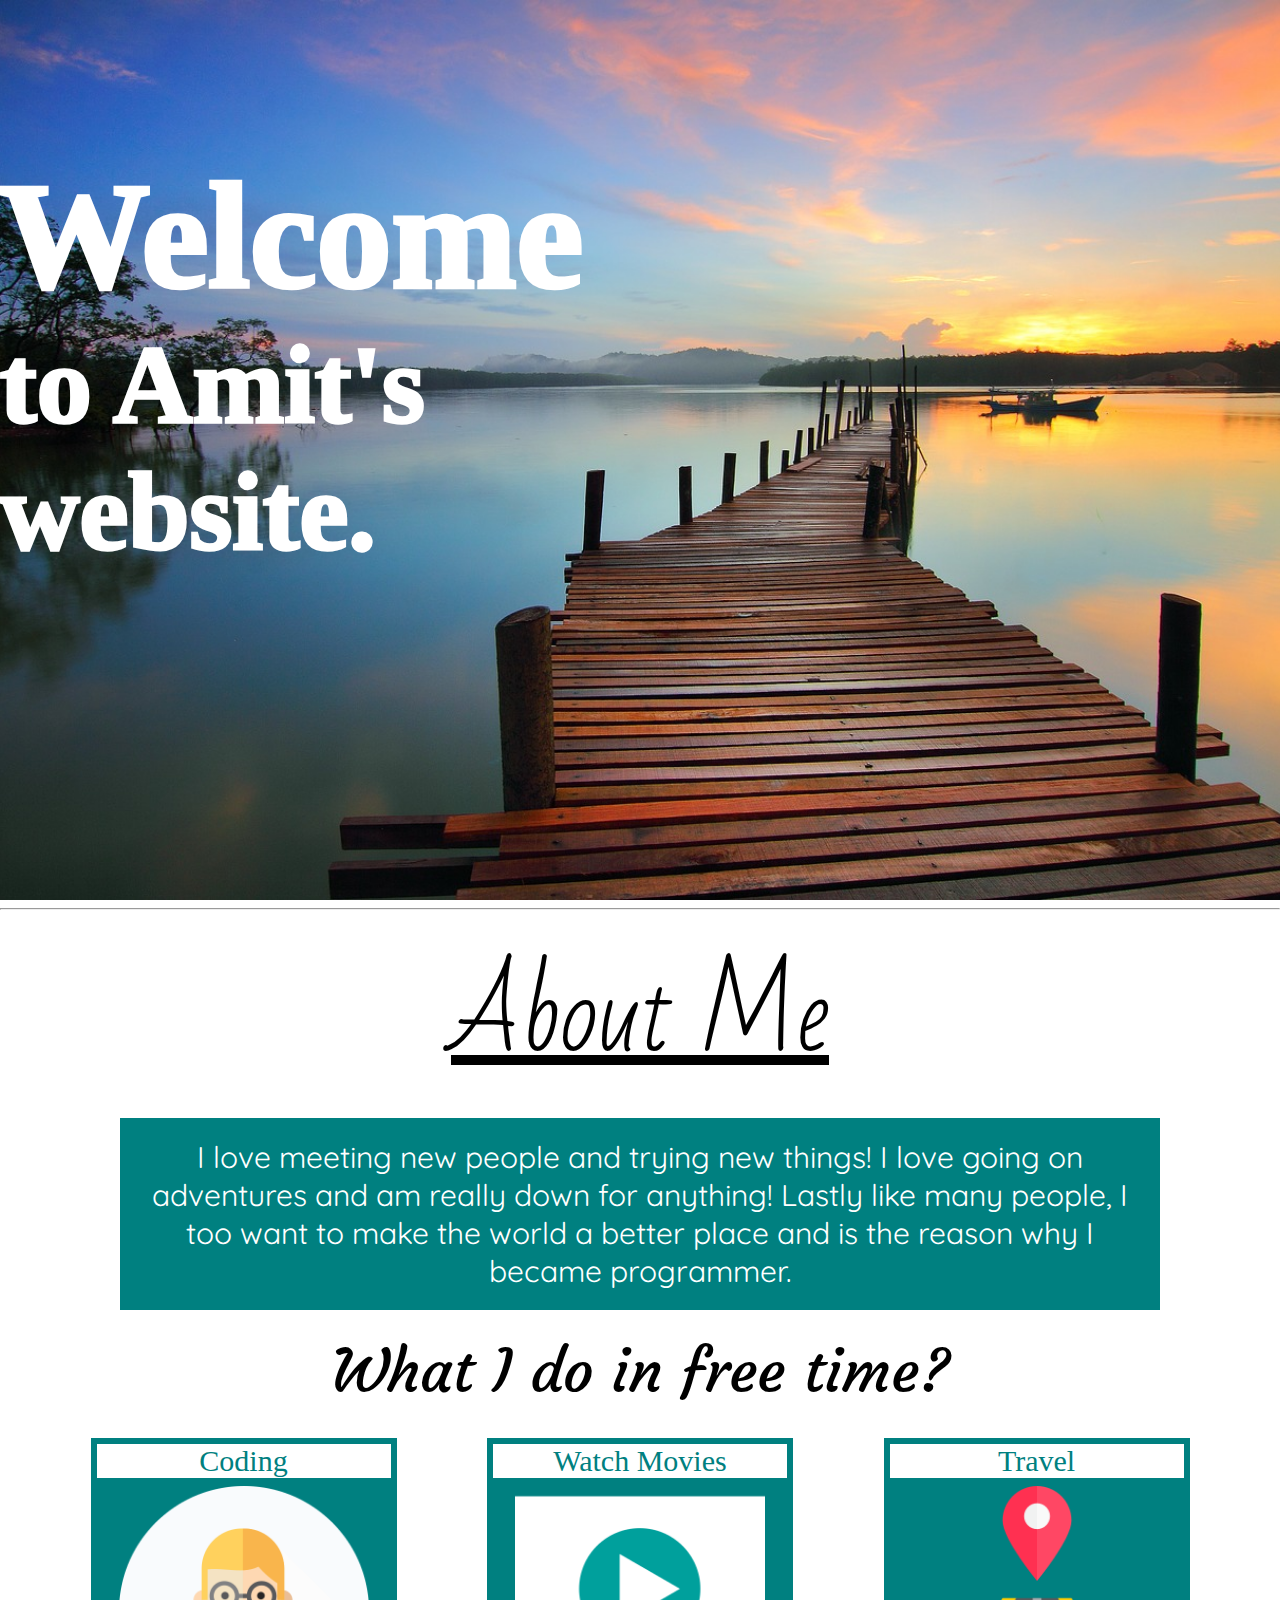
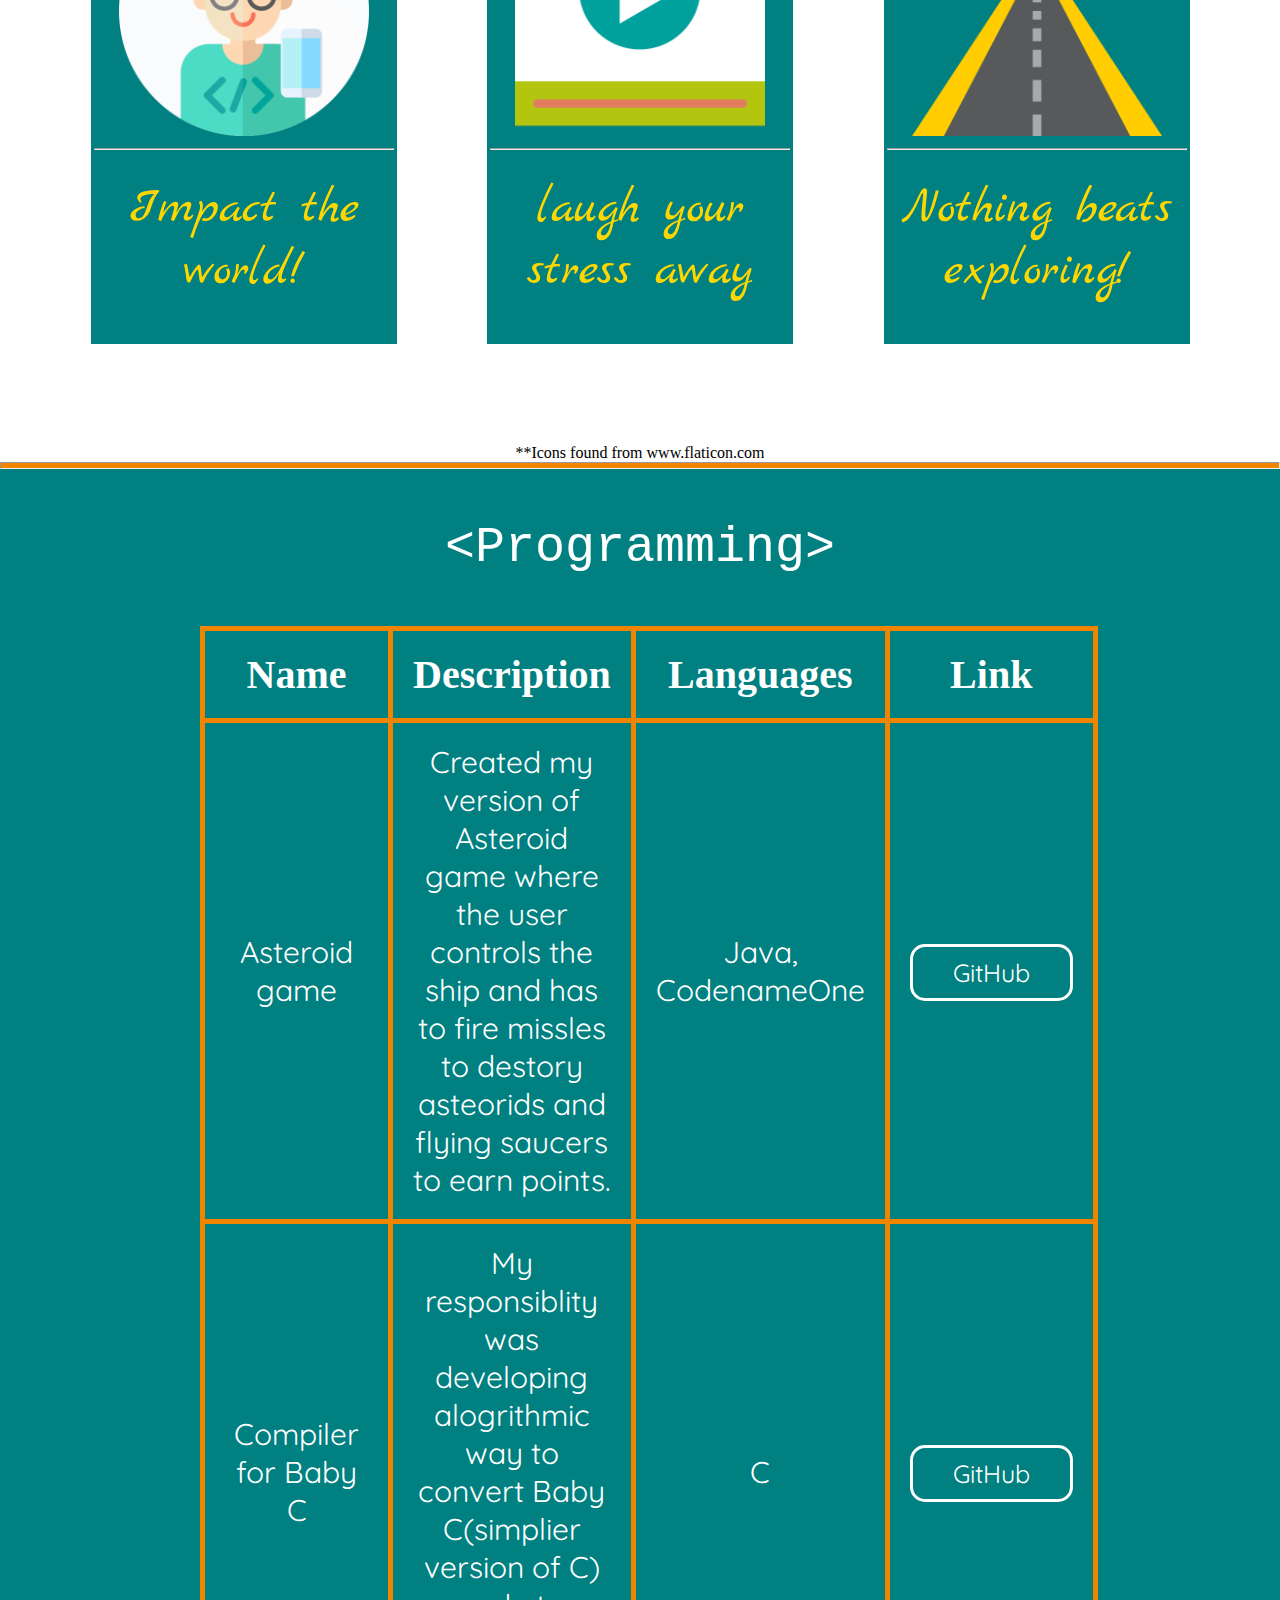
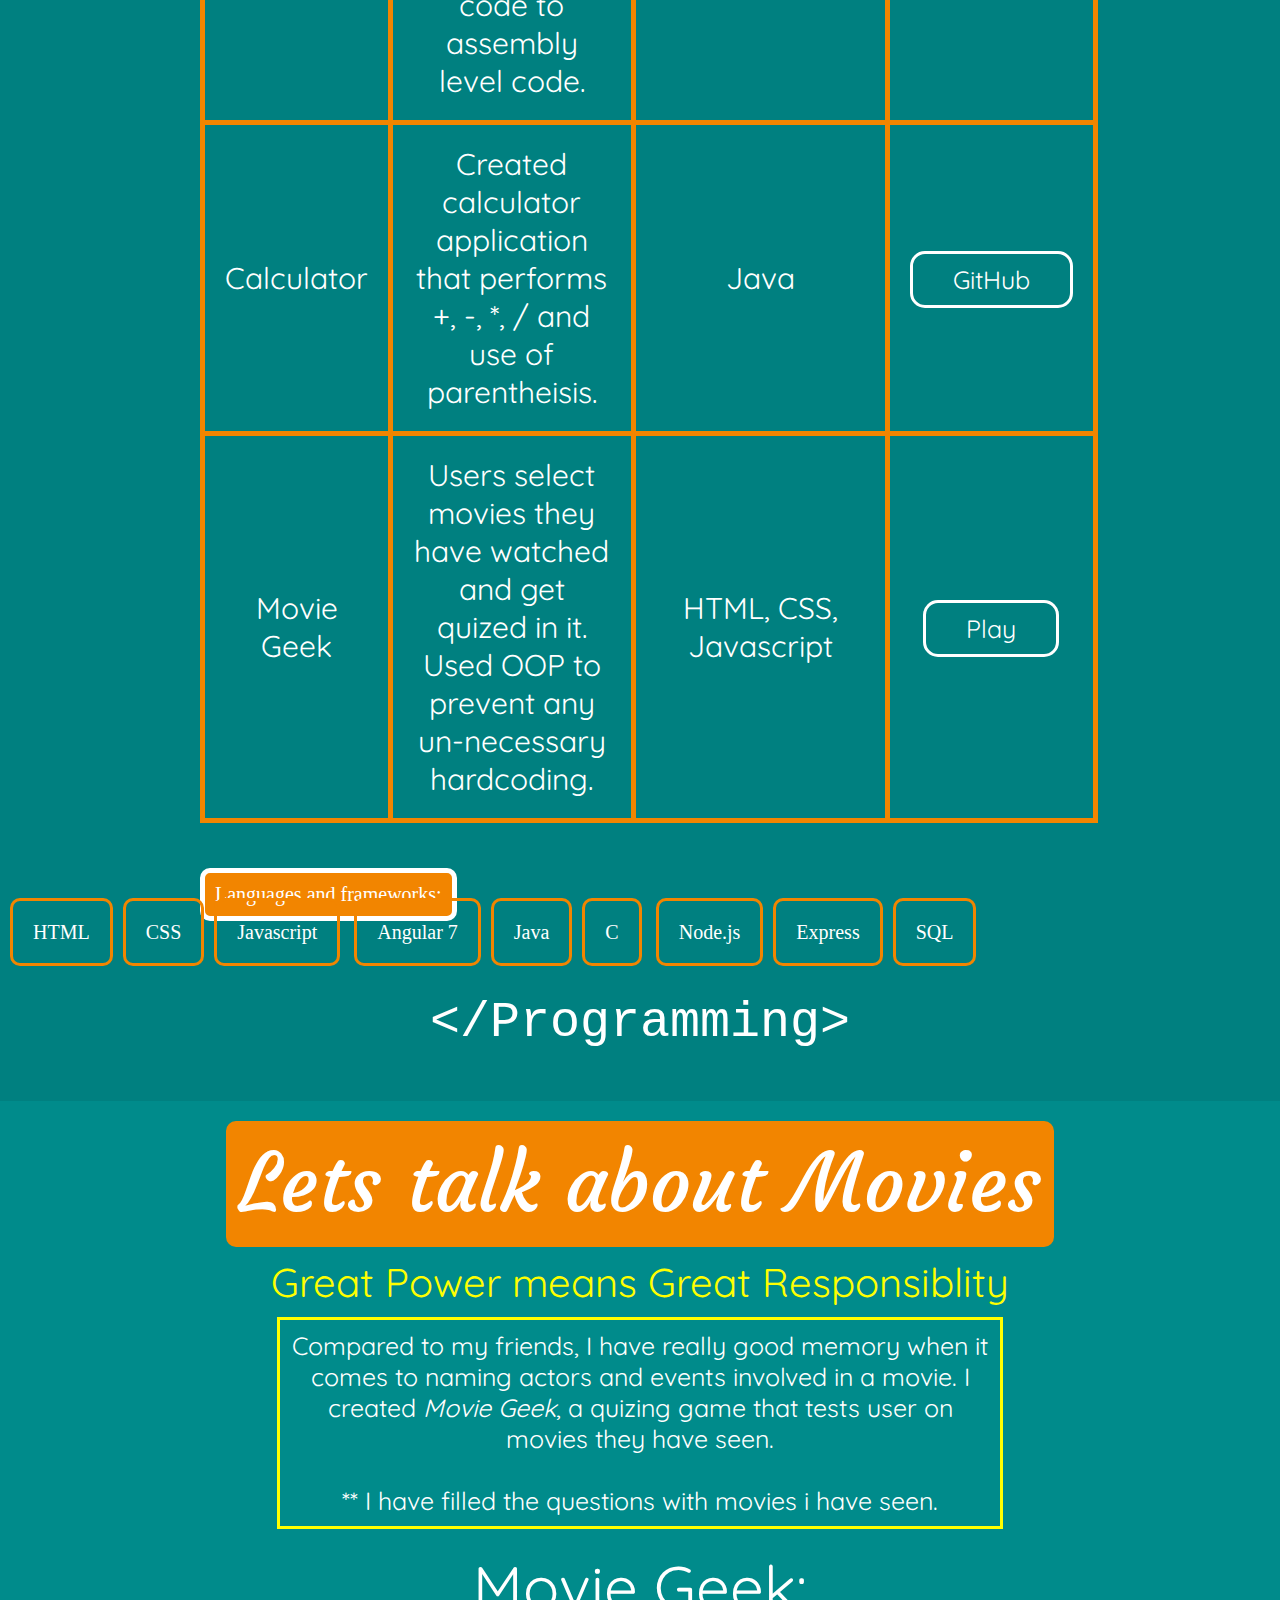
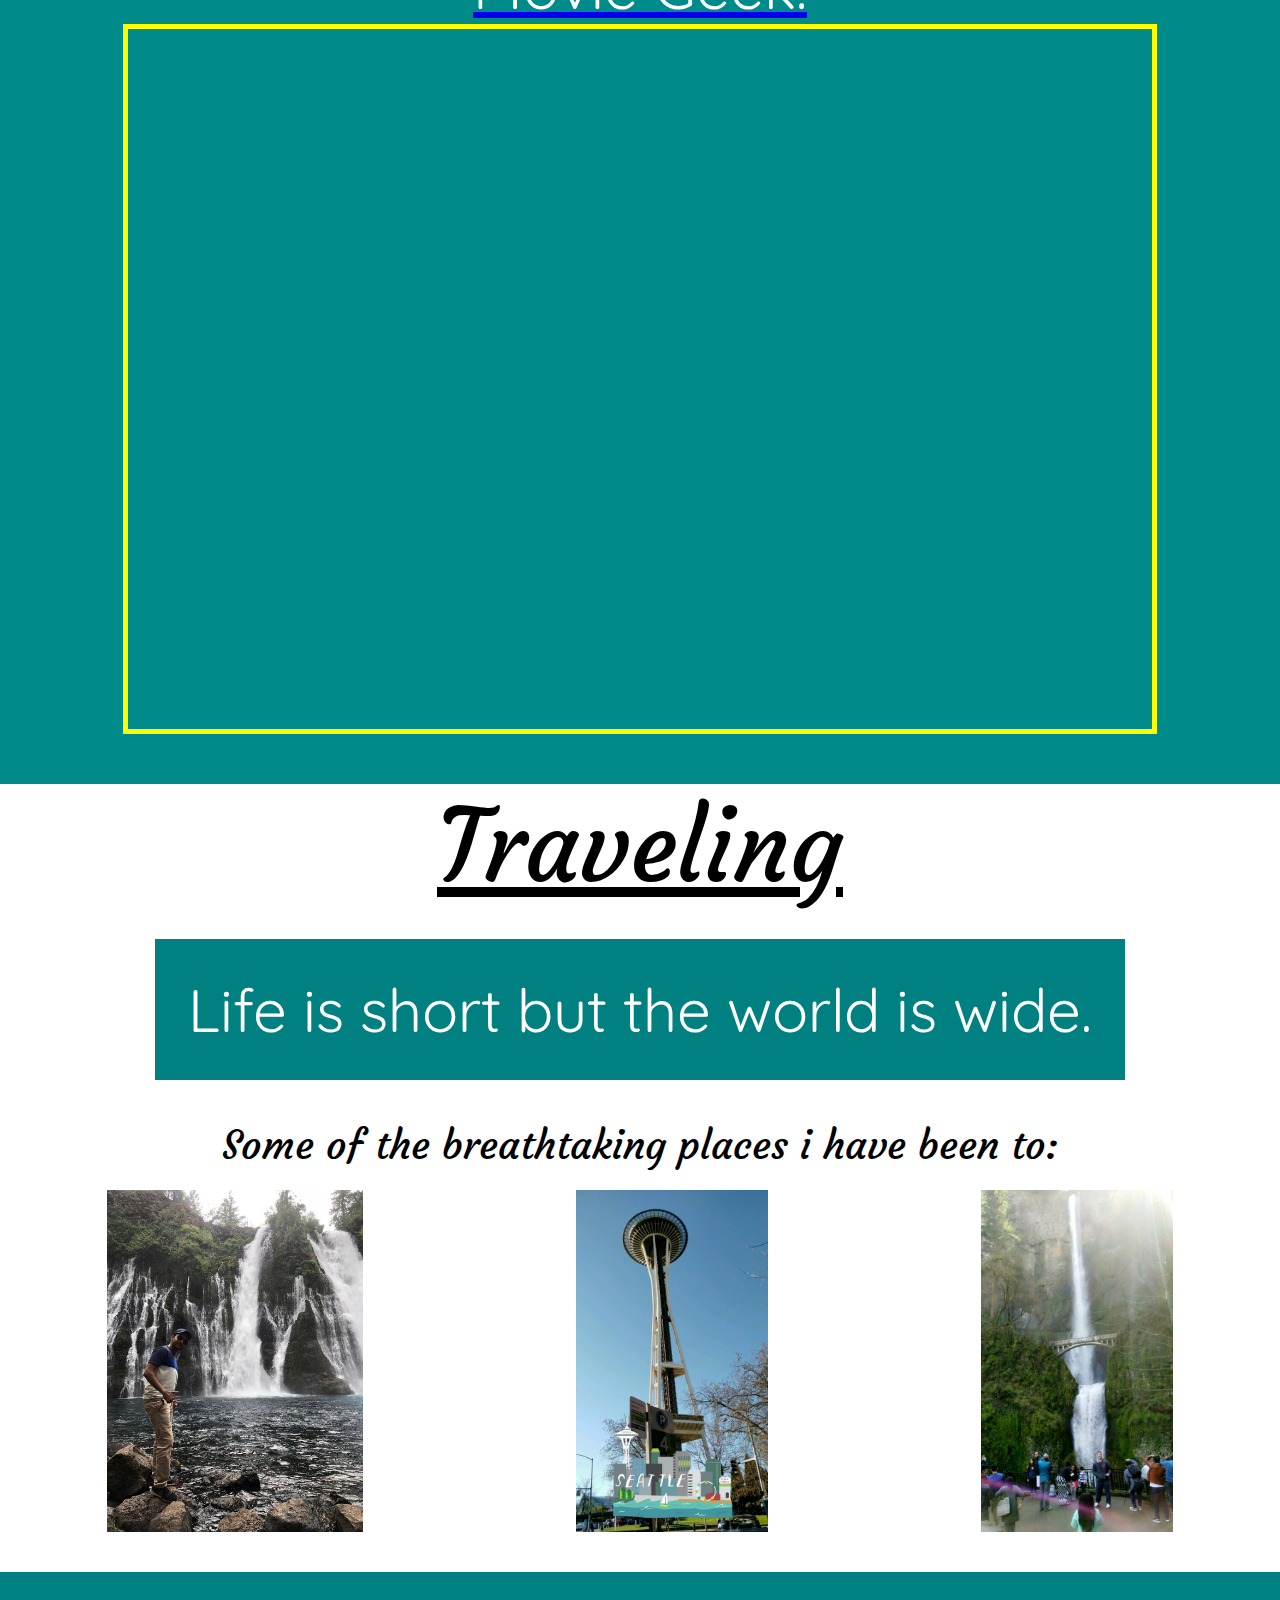
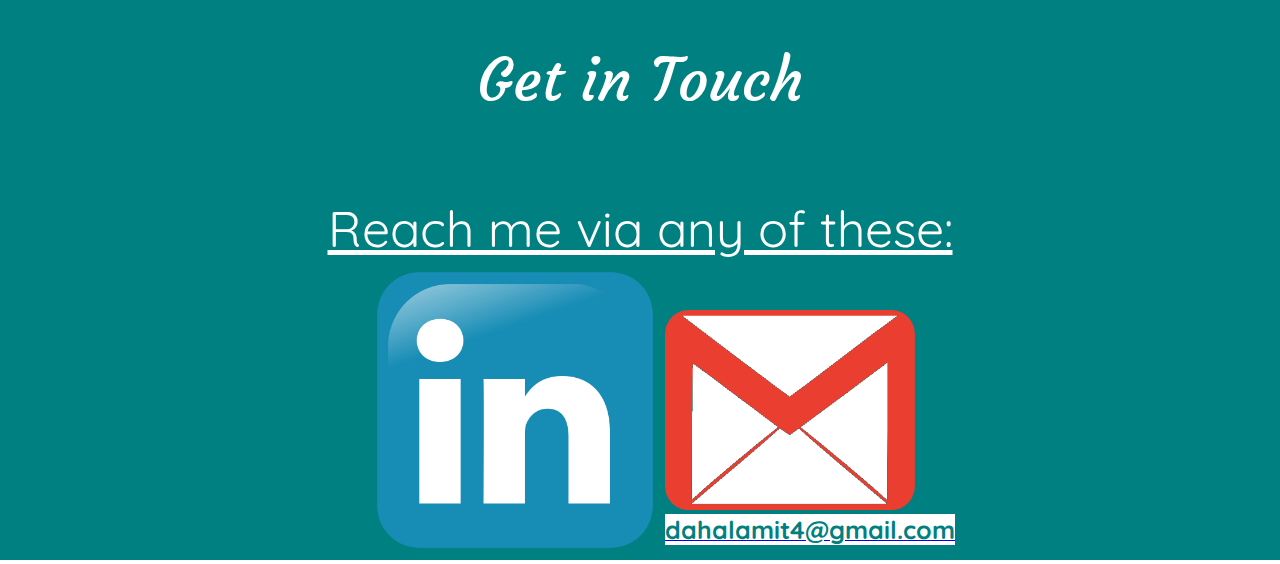
<file: index.html>
<!DOCTYPE HTML>

<html>
  <head>
      <link rel="stylesheet" href="https://fonts.googleapis.com/css?family=Bokor|Quicksand|Shadows+Into+Light|Bad+Script|Courgette|Marck+Script" rel="stylesheet">
      <link rel="stylesheet" href="./homepage.css">
      <title>Amit Dahal's page</title>
  </head>
  <body>
    <div id="landingImg">
      <span id= "welcomeText" >Welcome </span>
      <span id= "welcomeText2">to Amit's <br>website.</span>
    </div>
    <hr>
    <div id="aboutMeTitle">About Me</div>
    <div id="aboutArea">
      <div id="aboutMeText"> I love meeting new people and trying new things! I love
        going on adventures and am really down for anything! Lastly like many people, I  too want to make the world a better place and is the reason 
        why I became programmer.
      </div>
    </div>
    <div id="freeTimeTitle">What I do in free time?</div>

    <div id="HobbyContainer">

      <div class="HobbyArea">
        <div class="HobbyTitle">Coding</div>
        <img class=hobbyIconsPic src="photos/programmer.png"><hr>
        <div class="HobbyText">
            Impact the world!<br>
        </div>
      </div>

      <div class="HobbyArea">
        <div class="HobbyTitle">Watch Movies</div>
        <img class=hobbyIconsPic src="photos/video-play.png"><hr>
        <div class="HobbyText">laugh your stress away</div>
      </div>
      <div class="HobbyArea">
          <div class="HobbyTitle">Travel</div>
          <img class=hobbyIconsPic src="photos/road.png"><hr>
          <div class="HobbyText">Nothing beats exploring!</div>
        </div>
      </div>
      
    </div>
    <div id="endspace">**Icons found from www.flaticon.com </div>
    <hr id=secondHr>
    <div id="programBackground">
      <div class=programmingTitle>&ltProgramming&gt</div>
      <table id="tableContainer">
        <tr>
          <th>Name</th>
          <th>Description</th>
          <th>Languages</th>
          <th>Link</th>
        </tr>
        <!--project info.-->
        <tr>
          <td>Asteroid game</td>
          <td>Created my version of Asteroid game where the user controls
            the ship and has to fire missles to destory asteorids and flying saucers to
            earn points.
          </td>
          <td>Java, CodenameOne</td>
          <td>
            <a href="https://github.com/link05/AsteroidGame" target="_blank"  class="prjLink">
              GitHub
            </a>
          </td>
        </tr>

        <tr>
          <td>Compiler for Baby C</td>
          <td> My responsiblity was developing
            alogrithmic way to convert Baby C(simplier version of C) code
            to assembly level code.
          </td>
          <td>C</td>
          <td>
            <a href="https://github.com/link05/Compiler-for-babyC" target="_blank" class="prjLink">GitHub</a>
          </td>
        </tr>

        <tr>
          <td>Calculator</td>
          <td>Created calculator application that 
            performs +, -, *, / and use of parentheisis.
          </td>
          <td>Java</td>
          <td><a href="https://github.com/link05/Calculator" target="_blank"  class="prjLink">GitHub</a></td>
        </tr>

        <tr>
          <td id="movieGeekReference">Movie Geek</td>
          <td> Users select movies they have watched and get quized in it. Used OOP to 
            prevent any un-necessary hardcoding.
          </td>
          <td>
            HTML, CSS, Javascript
          </td>
          <td>
            <a href="https://link05.github.io/movieGame.html" target="_blank"  class="prjLink">Play</a>
          </td>
        </tr>
      </table>
      <div id="languageContainer">
      <span id="languageTitle">Languages and frameworks:</span>
      <div id="languageList">
       <span>HTML</span><span>CSS</span><span>Javascript</span>
       <span>Angular 7</span><span>Java</span><span>C</span>
       <span>Node.js</span><span>Express</span><span>SQL</span>
      </div>
    </div>
      <div class = programmingTitle>&lt/Programming&gt</div>
    </div>
    <div id="movieArea">
        <div id="movieTitleArea"><div id="movieTitleText">Lets talk about Movies</div></div>
        <div id="uselessTalent">Great Power means Great Responsiblity</div>
        <div id="movieTalentArea">
          <div id="movieTalent">Compared to my friends, I have really good memory when it comes to 
            naming actors and events involved in a movie. I created <em>Movie Geek</em>, a quizing game that tests user on movies they have seen.
            <br><br>
            ** I have filled the questions with movies i have seen. 
          </div>
        </div>
        <a href="#movieGeekReference"><div id="gameTitle">Movie Geek:</div></a>
        <div id="gameDemoArea">
           <iframe id="demo" src="https://link05.github.io/movieGame.html" height="700" width="80%"></iframe>
      </div>
    </div>

    <div id="TravelArea">
      <div id="TravelTextArea"><div id="TravelText">Traveling</div></div>

      <div id="TravelQuoteArea"><div id="TravelQuote">Life is short but the world is wide.</div></div>
      <div id="placesTitle">Some of the breathtaking places i have been to:</div>
      <div id="pictureContainers">
        <img id="burneyFallsPic" src="photos/bernieportrait.JPG">
        <img id="spaceneedlePic" src="photos/spaceneedle.JPG">
        <img id="multinomahPic" src="photos/multinomah.JPG">
      </div>
    </div>
    <div id="contactArea">
      <div id="contactTitle">Get in Touch</div>
      <div id="reachMeHeader">Reach me via any of these:</div>
      <div id="contactMethods">
        <a id= "linkedinLink" href="https://www.linkedin.com/in/amit-dahal-9482ab140/">
          <img  id="linkedinPic" src="photos/linkedIN.png">
        </a>
        <a id="mailLink" href="mailto:dahalamit4@gmail.com">
          <img id="gmailPic" src="photos/gmail.png">
          <span id="emailaddress">dahalamit4@gmail.com</span>
        </a>
      </div>
  </body>
</html>
</file>
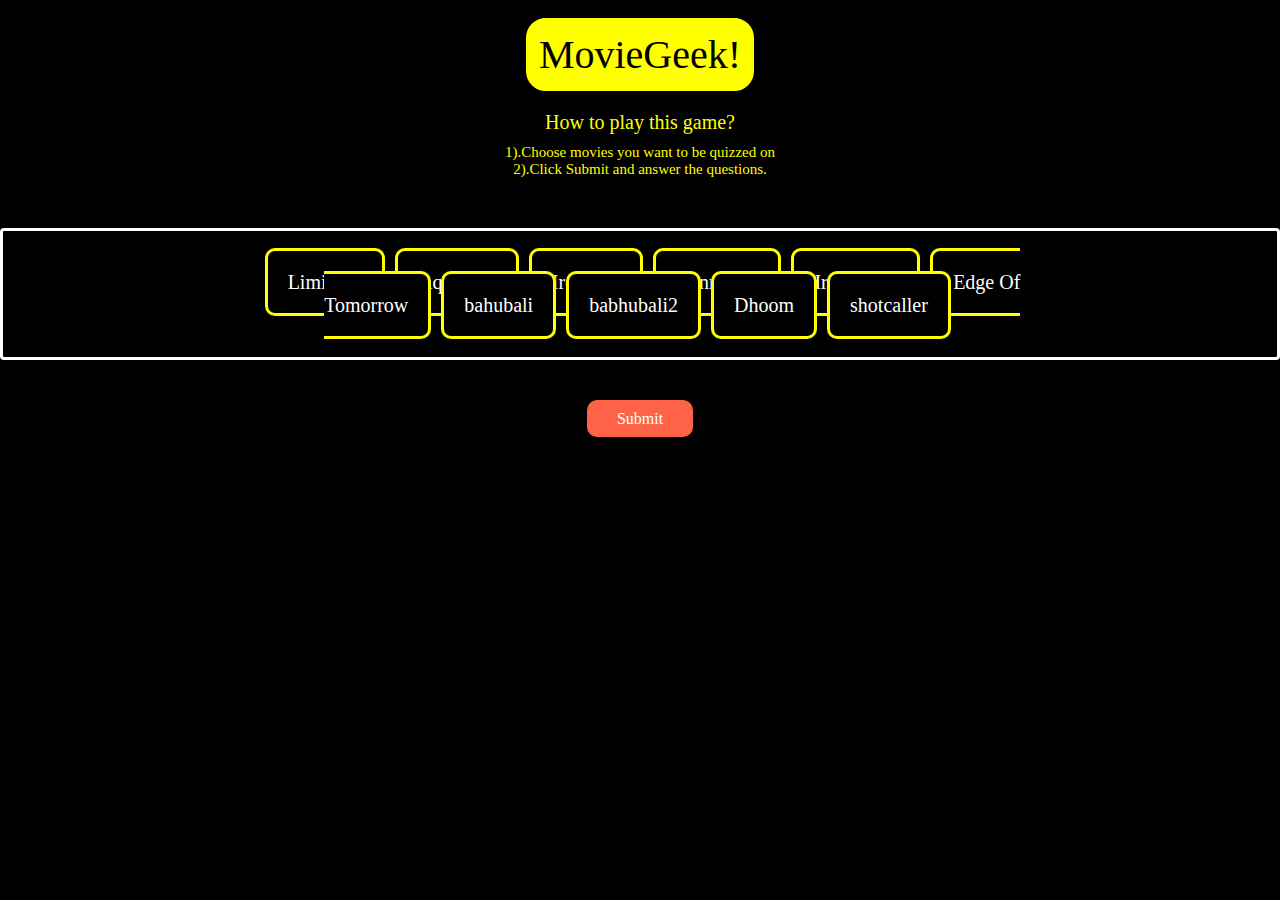
<file: movieGame.html>
<!DOCTYPE html5>
<html>
    <head>
        <title>Welcome to MovieGeek</title>
        <link rel="stylesheet" href="./movieGame.css"> 
    </head>
    <body>
      <div id='backgroundcolor'><br>
        <div id='movieGeekArea'><span id='movieGeektitle'>MovieGeek!</span></div>
        <div id="step1">
            <div id="gameInstructionsTitle">How to play this game?</div>
            <div class="gameInstructions"> 1).Choose movies you want to be quizzed on</div>
            <div class= "gameInstructions">2).Click Submit and answer the questions.</div>
          <div id="movieList"></div>
          <div id= 'submitArea'><span id='submitBtn'>Submit</span></div>
          <div id='noMovieSelected'></div>
        </div>
        <div id='step2'>
          <div id='getReady'>Get Ready...Game starts in <span id='startCountDown'>5</span></div>
          <div id='questionTimerArea'></div>
          <div id='GameArea'>
            <div id='questionArea'></div>
            <div id='optionsArea'>
              <div id='firstOptionRow'>
                  <span id ='optionA'></span>
                  <span id ='optionB'></span>
               </div>
               <div id='secondOptionRow'>
                 <span id ='optionC'></span>
                 <span id ='optionD'></span>
                </div>
            </div>
          </div>
        </div>
        <div id='step3'>
          <div id='gameOverTitle'>Game Over!</div>
          <div id="totalScoreArea">Your Score<div id='totalScore'></div></div>
           <div id="playAgainArea">
             <span id='playAgain'> Play Again!</span>
            </div>
        </div>
      </div>
      <script type = "text/javascript" src = "./movieGame.js"> </script>
    </body>
</html>
</file>
<file: homepage.css>
body,html{
    height:100%;
    margin:0%;
}
#landingImg{
  background-image: url("./sunrise.jpg");
  height:100%;
  background-repeat: no-repeat;   
  background-position:center;
  background-size:cover;
}

#welcomeText{
    padding-top: 150px;
    display:block;
    color:white;
    font-size:150px;
    font-weight: 1000;
}

#welcomeText2{
    display:block;
    color:white;
    font-size:110px;
    font-weight: 1000;
}

#aboutMeTitle{
    text-align:center;
    color:black;
    font-size:100px;
    font-family: 'Bad Script', cursive;
    text-decoration: underline;
    text-decoration-color:black;
    
}

#profileImg{
    height:20%x;
    width:20%;
    float:left;
    margin-right:50px; 
    margin-left:10px;
}

#profileImg2{
    height:60%;
    width:20%;
    float:right;
    margin-right:10px;
}

#aboutArea{
    text-align: center;
 
}

#aboutMeText{
    color:white;
    background-color: teal;
    border-style:solid;
    padding:20px;
    font-size:30px; 
    font-family: 'Quicksand', sans-serif;
    display:inline-block;
    width:1000px;
    animation: fadein 3s;
    -moz-animation: fadein 3s; /* Firefox */
    -webkit-animation: fadein 3s; /* Safari and Chrome */
    -o-animation: fadein 3s; /* Opera */
}
@keyframes fadein {
    from {
        opacity:0;
    }
    to {
        opacity:1;
    }
}
@-moz-keyframes fadein { /* Firefox */
    from {
        opacity:0;
    }
    to {
        opacity:1;
    }
}
@-webkit-keyframes fadein { /* Safari and Chrome */
    from {
        opacity:0;
    }
    to {
        opacity:1;
    }
}
@-o-keyframes fadein { /* Opera */
    from {
        opacity:0;
    }
    to {
        opacity: 1;
    }
}
#hobbiesTitle{
    display:inline-block;
    font-size:50px;
    color:teal;
    margin-top:100px;
    padding:10px;
    text-decoration:underline;
    border-style:solid;
    border-radius:10px;
    border-color:teal;
}

.hobbyContainer{
    background-color:teal;
    border-style:solid;
    border-width:4px;
    border-radius:10px;
    padding-top:50px;
}

.hobbyIconsPic{
    margin-left:25px;
    margin-right:25px;
    margin-top:5px;
    width:250px;
    height:250px;
    background-color: teal;
}

.hobby{
    width:25%;
    float:left;
    margin:0px;
    text-align:center;
}
.center{
    text-align:center;
}

.whiteFont{
    color:white;
}

.hobbyLink{
    width:200px;
}

figcaption{
    padding-top:20px;
    color:white;
    font-size:25px;
}

.hobby a{
    text-decoration:none;
}

#programBackground{
    margin:0%;
    background-color: teal;
    /*add horizontal line*/
}

.programmingTitle{
    padding-top:50px;
    padding-bottom:50px;
    font-size:50px;
    color:white;
    font-family:'Courier New';
    text-align:center;
    font-weight: 500;
}
table, th, td {
    border: 5px solid #F28500;
    border-collapse: collapse;
    border-radius: 10px;
  }
  th,td{
      padding:20px;
      color:white;
  }
  table{
      border-spacing: 5px;
      margin-left:200px;
      margin-right:200px;
  }

  th{
    padding:20px;
    color:white;
    font-size:40px;
  }
  td{
    padding:20px;
    color:white;
    font-size:20px;
    
  }
#languageTitle{
    display:inline-block;
    margin-top:20px;
    margin-left:200px;
    font-size: 20px;
    color:white;
    border-style:solid;
    border-color:white;
    border-radius:10px;
    padding:10px;
    border-width:5px;
    background-color: #F28500;
}

#languages{
    color:white;
    letter-spacing:2px;
    padding-left:10px;
}

#languageList{
    display:inline-block;
    margin-left:10px;
}
#languageList span{
    border-style:solid;
    border-radius:10px;
    border-color:#F28500;
    padding:20px;
    color:white;
    font-size:20px;
    margin-right:10px;
}

#languageContainer{
    margin-top:25px;
}

#secondHr{
    margin:0px;
    background-color:#F28500;
    height:5px;
}

.prjLink{
    padding-top:10px;
    padding-left:40px;
    padding-right:40px;
    padding-bottom:10px;
    border-style:solid;
    border-radius:15px;
    border-color:white;
    color:white;
    font-size:25px;
    text-decoration: none;
}

.prjLink:hover{
    padding-top:10px;
    padding-left:40px;
    padding-right:40px;
    padding-bottom:10px;
    border-style:solid;
    border-radius:15px;
    border-color:white;
    background-color:white;
    color:teal;
    
}

#endspace{
    text-align: center;
    margin-top:100px;
}

#HobbyContainer{
    display:flex;
    justify-content: space-evenly; 
}

.HobbyArea{
    background-color:teal;
    border-style:solid;
    border-color:teal;
    border-width: 3px;
    width:300px;
    height:500px;
}

.HobbyTitle{
    color:teal;
    background-color:white;
    border-style:solid;
    border-color:teal;
    border-width:3px;
    font-size: 30px;
    text-align: center;
}

.HobbyText{
    padding-top:20px;
    color:gold;
    font-size: 50px;
    font-family:'Marck Script', 'Times New Roman', Times, serif;
    text-align: center;
    
}

#freeTimeTitle{
    margin-top:20px;
    margin-bottom:30px;
    font-family: 'Courgette', impact;
    font-size:60px;
    text-align: center;
}

td{
    font-family: 'Quicksand', impact;
    font-size:30px;
    text-align: center;
}
#movieArea{
    background-color:#008B8B;
}
#movieTitleText{
    margin-top:20px;
    display:inline-block;
    font-family: 'Courgette', impact;
    font-size:80px;
    color:white;
    background-color:#F28500;
    border-style:solid;
    border-color:#F28500;
    border-radius: 10px;
    padding:10px;
}

#movieTitleArea{
    text-align: center;
}

#uselessTalent{
    margin-top:10px;
    color:yellow;
    font-family: 'Quicksand', impact;
    font-size:40px;
    text-align: center;
}

#movieTalent{
    margin-top:10px;
    padding:10px;
    color:white;
    font-family: 'Quicksand', impact;
    font-size:25px;
    text-align: center;
    width:700px;
    border-style:solid;
    border-color:yellow;
}
#movieTalentArea{
    display:flex;
    justify-content: center;
}
#gameTitle{
    margin-top:20px;
    text-align:center;
    color:white;
    font-size: 60px;
    font-family: 'Quicksand', impact;
}

#gameDemoArea{
    padding-bottom:50px;
}

#demo{
    margin:0 auto;
    display:block;
    border: 5px solid yellow;
}

#TravelTextArea{
    text-align: center;
}
#TravelText{
    font-family: 'Courgette', impact;
    font-size:100px;
    text-decoration: underline;
}

#TravelQuote{
    margin-top:30px;
    font-family: 'Quicksand', impact;
    font-size: 60px;
    border: 3px solid teal;
    background-color:teal;
    color:white;
    display:inline-block;
    padding:30px;   
}

#TravelQuoteArea{
    text-align: center;
}
#placesTitle{
    margin-top:40px;
    font-family:'Courgette', impact;
    font-size: 40px;
    text-align: center;
}
#pictureContainers{
    display:flex;
    justify-content: space-around;
    align-items: flex-end;
    margin-top:20px;
}
#burneyFallsPic{
    width:20%;
    height:30%;
}

#multinomahPic{
    width:15%;
    height:15%;
}
#spaceneedlePic{
    width:15%;
    height:15%;
}

#contactArea{
    margin-top:40px;
    padding-top:30px;
    background-color:teal;
}
#contactTitle{
    padding-top:40px;
    text-align: center;
    font-family:'Courgette', impact;
    font-size: 60px;
    color:white;
}

#contactMethods{
    display: flex;
   justify-content:center;
   align-items: center;
}
#linkedIn{
    border: 2px solid white;
    font-family: 'Quicksand', impact;
    border-radius: 4px;
    padding:20px;
    color:white;
    font-size: 30px;
}

#facebook{
    border: 2px solid white;
    font-family: 'Quicksand', impact;
    border-radius: 4px;
    padding:20px;
    color:white;
    font-size: 30px;
}
#email{
    border: 2px solid white;
    font-family: 'Quicksand', impact;
    border-radius: 4px;
    padding:20px;
    color:white;
    font-size: 30px;
}
#reachMeHeader{
    margin-top:80px;
    text-align: center;
    color:white;
    font-family: 'Quicksand', impact;
    font-size: 50px;
    text-decoration: underline;
}
#linkedinPic{
    width:300px;
    height:300px;
}
#gmailPic{
    width:250px;
    height:200px;
}
#linkedinLink{
    width:300px;
    height:300px;
    display:inline-block;
}
#mailLink{
    width:250px;
    height:200px;
    display:inline-block;
}
#emailaddress{
    background-color: white;
    color:teal;
    font-family: 'Quicksand', impact;
    font-size: 25px;
    font-weight: bold;

}
</file>
<file: movieGame.css>
body,html{
    height:100%;
    margin:0;
}
#backgroundcolor{
    background-color:black;
    width:100%;
    height:100%;
}
#movieGeekTitle{
    text-align:center;
    color:black;
    font-size:40px;
    border-style:solid;
    border-radius: 20px;
    padding:10px;
    border-color:yellow;
    background-color: yellow;
    display:inline-block;
}
#gameInstructionsTitle{
    text-align: center;
    color:yellow;
    font-size:20px;
    margin-bottom:10px;
}
.gameInstructions{
    color:yellow;
    font-size:15px;
    text-align: center;
}

#movieList{
    margin-top:50px;
    padding:40px;
    text-align: center;
    border-style:solid;
    border-radius:4px;
    border-color:white;
    
}
.movie{
    border-style:solid;
    border-color:yellow;
    color:white;
    background-color:black;
    padding:20px;
    margin:5px;
    border-radius:10px;
    font-size:20px;
}
.movie:hover{
    border-style:solid;
    border-color:yellow;
    color:black;
    background-color:yellow;
    padding:20px;
    margin:5px;
    border-radius:10px;
    font-size:20px;
}
#getReady{
    margin-top:10%;
    font-size:80px;
    text-align: center;
    color:white;
    font-weight: 700;
}

#startCountDown{
    font-size:100px;
    color:limegreen;

}
#submitBtn{
    padding-left:30px;
    padding-right:30px;
    padding-top:10px;
    padding-bottom:10px;
    border-radius: 10px;
    background-color: tomato;
    color:white;
    border-color:tomato;
}

#submitArea{
    margin-bottom:50px;
    margin-top:50px;
    text-align: center;
}


#submitBtn:hover{
    padding-left:30px;
    padding-right:30px;
    padding-top:10px;
    padding-bottom:10px;
    border-radius: 10px;
    background-color: red;
    color:white;
    border-color:red;
}

#step1{
    width:100%;
}
#step2{
    display:none;
}

#questionArea{
    border-style:solid;
    border-color:white;
    color:white;
    border-radius:20px;
    padding:100px;
    height:15%;
    font-size:40px;
    text-align:center;
    font-weight: bold;
}

#questionNumberArea{
    color:black;
    font-size:20px;
    border-style: solid;
    background-color:white;
    border-color:white;
    border-radius:20px;
    padding:20px;
    float:left;
    overflow:hidden;
    width:150px;
}
#scoreArea{
    color:black;
    font-size:20px;
    border-style: solid;
    background-color:white;
    border-color:white;
    border-radius:20px;
    padding:20px;
    float:right;
    width:150px;
}
#firstOptionRow{
    text-align: center;
    padding-top:20px;
}
#secondOptionRow{
    text-align: center;
    padding-top:20px;
}

#optionA{
    display:inline-block;
    border-style:solid;
    border-color:white;
    color:white;
    border-radius:20px;
    width:40%;
    height:50px;
    padding-top:30px;
    margin-right:40px;
}

#optionA:hover {
    display:inline-block;
    border-style:solid;
    border-color:black;
    color:black;
    background-color:white;
    border-radius:20px;
    width:40%;
    height:50px;
    padding-top:30px;
    margin-right: 40px;
}


#optionB{
    display:inline-block;
    border-style:solid;
    border-color:white;
    color:white;
    border-radius:20px;
    width:40%;
    height:50px;
    padding-top:30px;
}

#optionB:hover{
    display:inline-block;
    border-style:solid;
    border-color:black;
    color:black;
    background-color:white;
    border-radius:20px;
    width:40%;
    height:50px;
    padding-top:30px;
}

#optionC{
    display:inline-block;
    border-style:solid;
    border-color:white;
    color:white;
    border-radius:20px;
    width:40%;
    height:50px;
    padding-top:30px;
    margin-right:40px;
}

#optionC:hover{
    display:inline-block;
    border-style:solid;
    border-color:black;
    color:black;
    background-color:white;
    border-radius:20px;
    width:40%;
    height:50px;
    padding-top:30px;
    margin-right:40px;
}

#optionD{
    display:inline-block;
    border-style:solid;
    border-color:white;
    color:white;
    border-radius:20px;
    width:40%;
    height:50px;
    padding-top:30px;
}

#optionD:hover{
    display:inline-block;
    border-style:solid;
    border-color:black;
    color:black;
    background-color:white;
    border-radius:20px;
    width:40%;
    height:50px;
    padding-top:30px;
}

#movieGeekArea{
    text-align: center;
    padding-bottom:20px;
}
#movieGeektitle{
    font-size:40px;
}


#questionTimerArea{
    text-align: center;
    color:limegreen;
    font-size:60px;
    font-weight: 900;
}

#step3{
    display:none;
}

#gameOverTitle{
    text-align: center;
    font-size:100px;
    color:yellow;
    font-weight: bold;
}

#scoreArea{
    text-align:center;
    font-weight: bolder;
}
#totalScore{
    text-align:center;
    font-weight: bolder;
    color:white;
    font-size: 100px;
}

#score{
    padding:20px;
    color:white;
    background-color:teal;
    border-radius:10px;
    font-size:40px;
    
}

#noMovieSelected{
    display:none;
    color:yellow;
    font-size:20px;
    text-align: center;
}

#playAgain{
    margin:40px;
    text-align: center;
    color:white;
    font-size:15px;
    border-style:solid;
    border-color:white;
    padding:20px;
}

#playAgain:hover{
    margin:40px;
    text-align: center;
    color:black;
    font-size:15px;
    border-style:solid;
    border-color:yellow;
    background-color:yellow;
    padding:20px;
}

#viewSummary{
    color:white;
    font-size:15px;
    border-style:solid;
    border-color:white;
    padding:20px;
}

#viewSummary:hover{
    color:black;
    font-size:15px;
    border-style:solid;
    border-color:yellow;
    background-color:yellow;
    padding:20px;
}

#playAgainArea{
    text-align: center;
    margin-top:40px;
}

#totalScoreArea{
    color:white;
    text-align: center;
    font-size: 40px;
}
</file>
